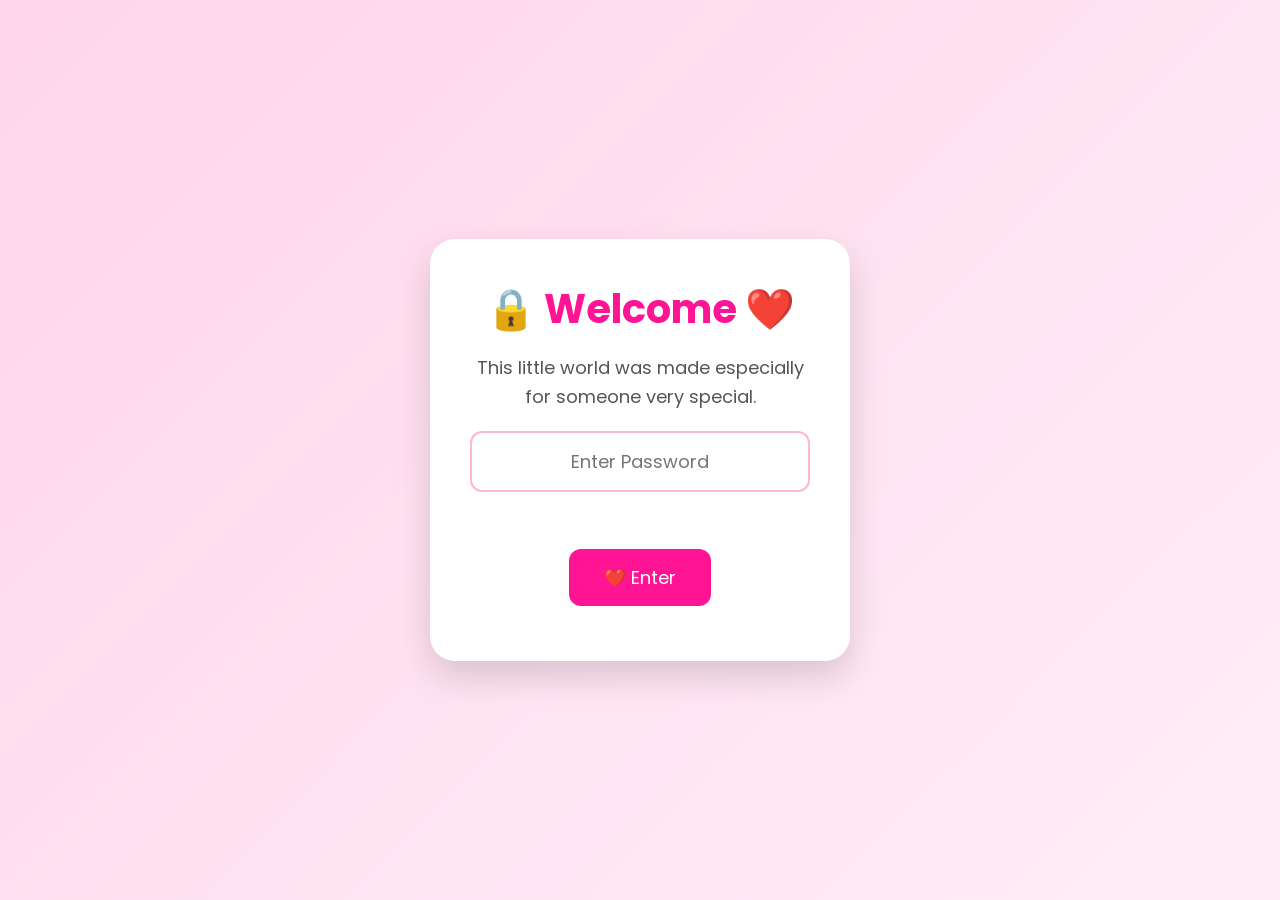
<file: index.html>
<!DOCTYPE html>
<html lang="en">
<head>

<meta charset="UTF-8">
<meta name="viewport" content="width=device-width, initial-scale=1.0">

<title>Our Secret ❤️</title>

<link rel="stylesheet" href="style.css">

</head>

<body class="login-page">

<div class="login-box">

<h1>🔒 Welcome ❤️</h1>

<p>
This little world was made especially for someone very special.
</p>

<input
type="password"
id="password"
placeholder="Enter Password">

<br><br>

<button onclick="checkPassword()">
❤️ Enter
</button>

<p id="error"></p>

</div>

<script>

function checkPassword(){

const pass=document.getElementById("password").value;

if(pass==="Gu khau"){

document.body.classList.add("fade");

setTimeout(function(){

window.location.href="home.html";

},1000);

}else{

document.getElementById("error").innerHTML=
"❌ Wrong Password";

}

}

document.getElementById("password")
.addEventListener("keypress",function(e){

if(e.key==="Enter"){

checkPassword();

}

});

</script>


</body>
</html>
</file>
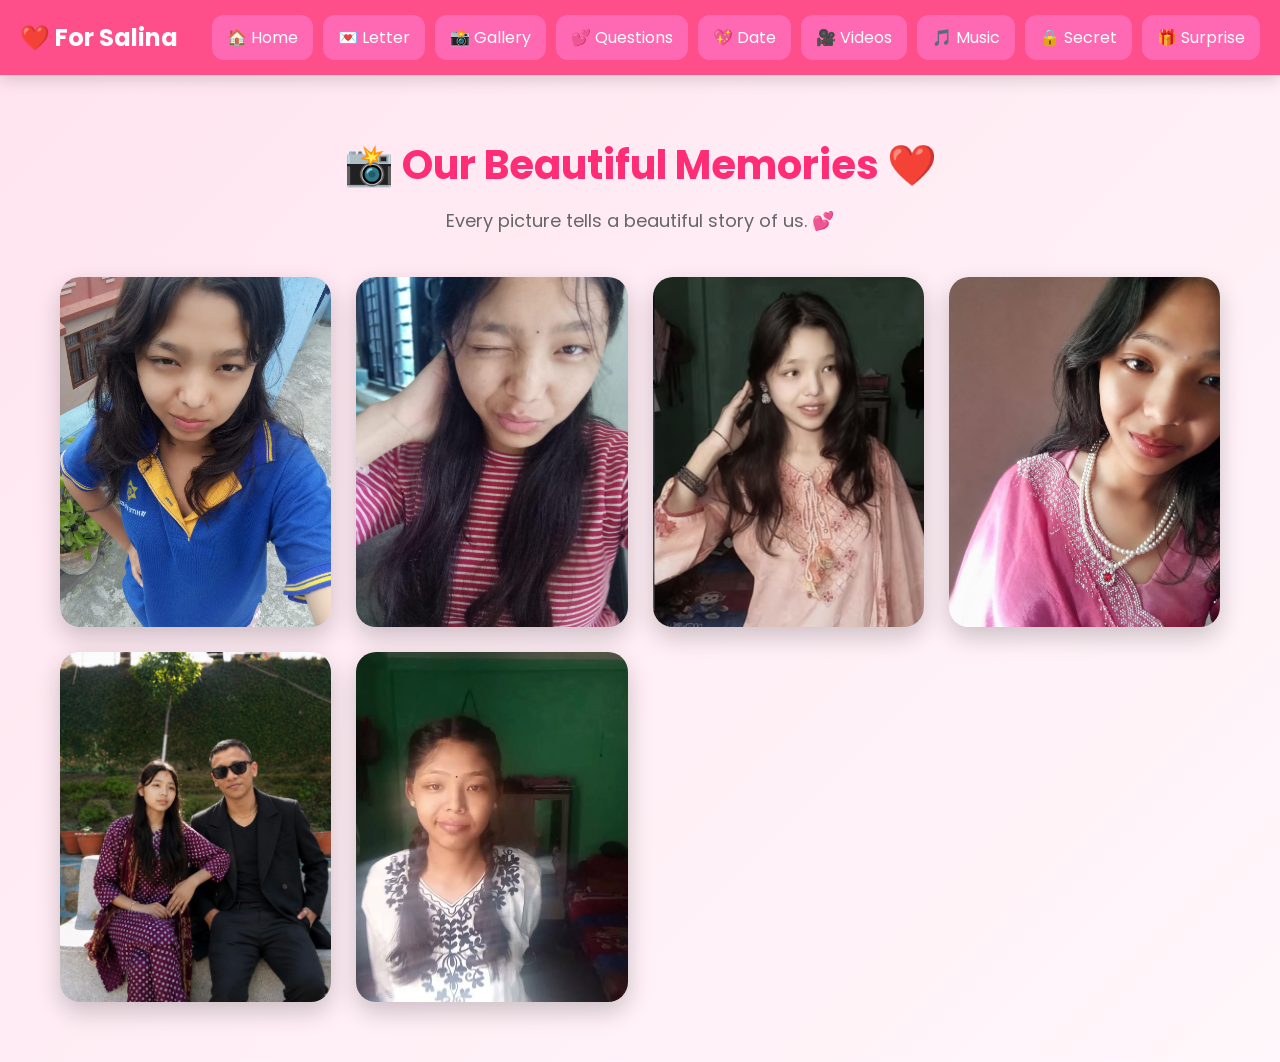
<file: gallery.html>
<!DOCTYPE html>
<html lang="en">

<head>
<meta charset="UTF-8">
<meta name="viewport" content="width=device-width, initial-scale=1.0">

<title>Our Gallery ❤️</title>

<link rel="stylesheet" href="style.css">

<style>

.gallery-container{
max-width:1200px;
margin:40px auto;
padding:20px;
}

.gallery-title{
text-align:center;
font-size:40px;
margin-bottom:10px;
color:#ff2d75;
}

.gallery-sub{
text-align:center;
font-size:18px;
margin-bottom:40px;
color:#666;
}

.gallery{

display:grid;
grid-template-columns:repeat(auto-fit,minmax(250px,1fr));
gap:25px;

}

.gallery img{

width:100%;
height:350px;
object-fit:cover;
border-radius:20px;
cursor:pointer;
transition:.4s;
box-shadow:0 10px 25px rgba(0,0,0,.2);

}

.gallery img:hover{

transform:scale(1.05);

}

#popup{

display:none;
position:fixed;
left:0;
top:0;
width:100%;
height:100%;
background:rgba(0,0,0,.9);
justify-content:center;
align-items:center;
z-index:9999;

}

#popup img{

max-width:90%;
max-height:90%;
border-radius:20px;

}

#close{

position:absolute;
top:20px;
right:30px;
font-size:45px;
color:white;
cursor:pointer;

}

</style>

</head>

<body>

<nav>

<div class="logo">❤️ For Salina</div>

<div class="menu-btn" onclick="toggleMenu()">☰</div>

<div class="menu" id="menu">

<a href="home.html">🏠 Home</a>
<a href="letter.html">💌 Letter</a>
<a href="gallery.html">📸 Gallery</a>
<a href="questions.html">💕 Questions</a>
<a href="date.html">💖 Date</a>
<a href="video.html">🎥 Videos</a>
<a href="music.html">🎵 Music</a>
<a href="secret.html">🔒 Secret</a>
<a href="surprise.html">🎁 Surprise</a>

</div>

</nav>

<div class="gallery-container">

<h1 class="gallery-title">📸 Our Beautiful Memories ❤️</h1>

<p class="gallery-sub">
Every picture tells a beautiful story of us. 💕
</p>

<div class="gallery">

<img src="photo1.png" onclick="openPhoto(this.src)">
<img src="photo2.png" onclick="openPhoto(this.src)">
<img src="photo3.png" onclick="openPhoto(this.src)">
<img src="photo4.png" onclick="openPhoto(this.src)">
<img src="photo5.png" onclick="openPhoto(this.src)">
<img src="photo6.jpg" onclick="openPhoto(this.src)">

</div>

</div>

<div id="popup">

<span id="close" onclick="closePhoto()">&times;</span>

<img id="popupImg">

</div>

<script>

window.toggleMenu=function(){

document.getElementById("menu").classList.toggle("show");

}

function openPhoto(src){

document.getElementById("popup").style.display="flex";
document.getElementById("popupImg").src=src;

}

function closePhoto(){

document.getElementById("popup").style.display="none";

}

</script>

</body>

</html>
</file>
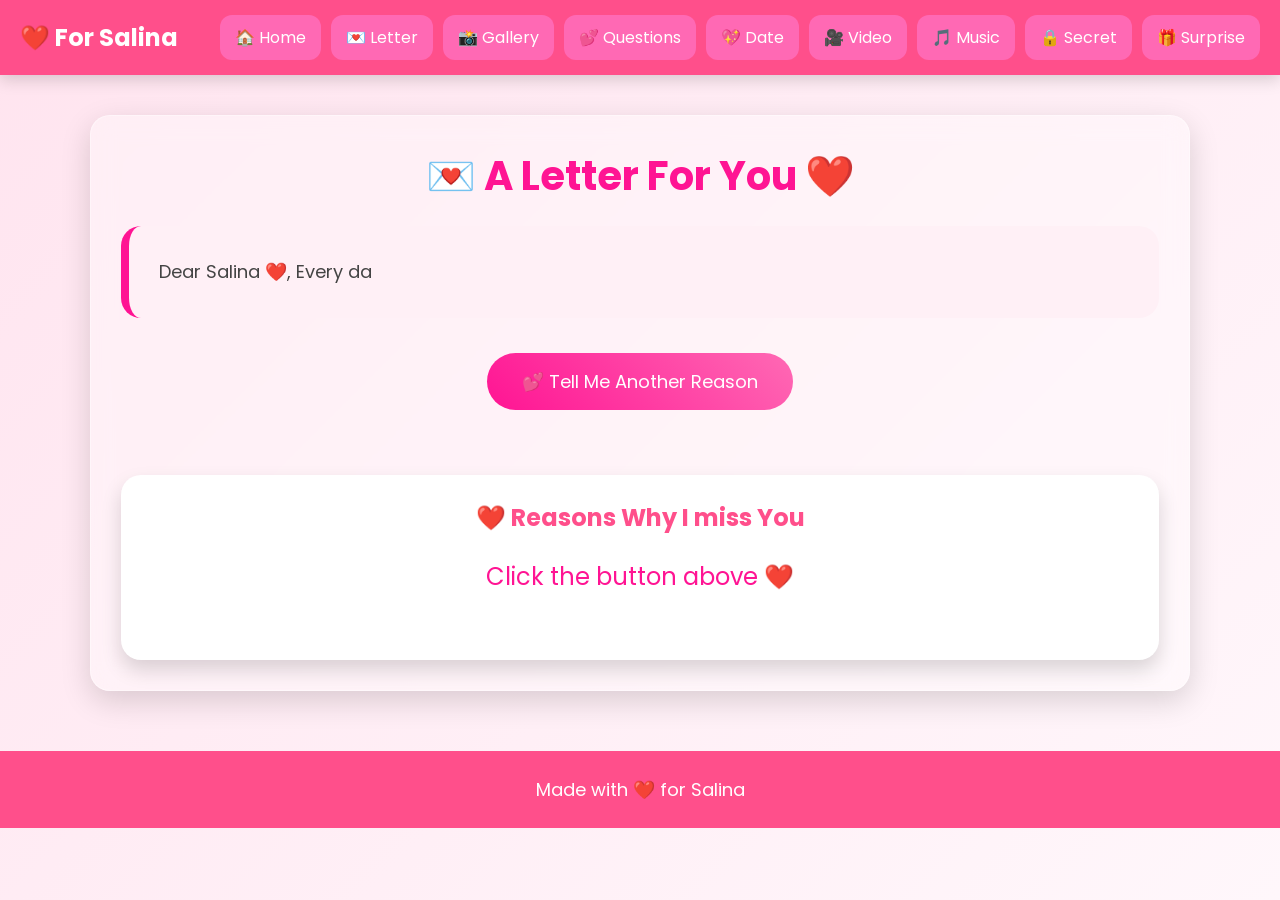
<file: letter.html>
<!DOCTYPE html>
<html lang="en">
<head>

<meta charset="UTF-8">
<meta name="viewport" content="width=device-width, initial-scale=1.0">

<title>Love Letter ❤️</title>

<link rel="stylesheet" href="style.css">

</head>

<body>

<!-- Navigation -->

<nav>

<div class="logo">
❤️ For Salina
</div>

<div class="menu-btn" onclick="toggleMenu()">
☰
</div>

<div class="menu" id="menu">

<a href="home.html">🏠 Home</a>
<a href="letter.html">💌 Letter</a>
<a href="gallery.html">📸 Gallery</a>
<a href="questions.html">💕 Questions</a>
<a href="date.html">💖 Date</a>
<a href="video.html">🎥 Video</a>
<a href="music.html">🎵 Music</a>
<a href="secret.html">🔒 Secret</a>
<a href="surprise.html">🎁 Surprise</a>

</div>

</nav>

<div class="container glass">

<h1>💌 A Letter For You ❤️</h1>

<div class="letter">

<p id="typing"></p>

</div>

<br>

<center>

<button class="pink-btn" onclick="showLoveReason()">
💕 Tell Me Another Reason
</button>

</center>

<br>

<div class="love-box">

<h2>❤️ Reasons Why I miss You</h2>

<p id="loveReason">

Click the button above ❤️

</p>

</div>

</div>

<footer>

Made with ❤️ for Salina

</footer>

<button id="topBtn" onclick="topPage()">⬆</button>

<script src="script.js"></script>

<script>

const message = `

Dear Salina ❤️,

Every day with you is my favorite day.

Your smile makes my day brighter.
Your laugh makes me happy.
You make my world a better place.

Thank you for always being yourself.

No matter where life takes us,
I will always care about you.

I hope this little website reminds you
how special you are to me.

❤️ Forever Yours ❤️

`;

let i = 0;

function typeLetter(){

    if(i < message.length){

        document.getElementById("typing").innerHTML += message.charAt(i);

        i++;

        setTimeout(typeLetter,40);

    }

}

typeLetter();

</script>

</body>
</html>
</file>
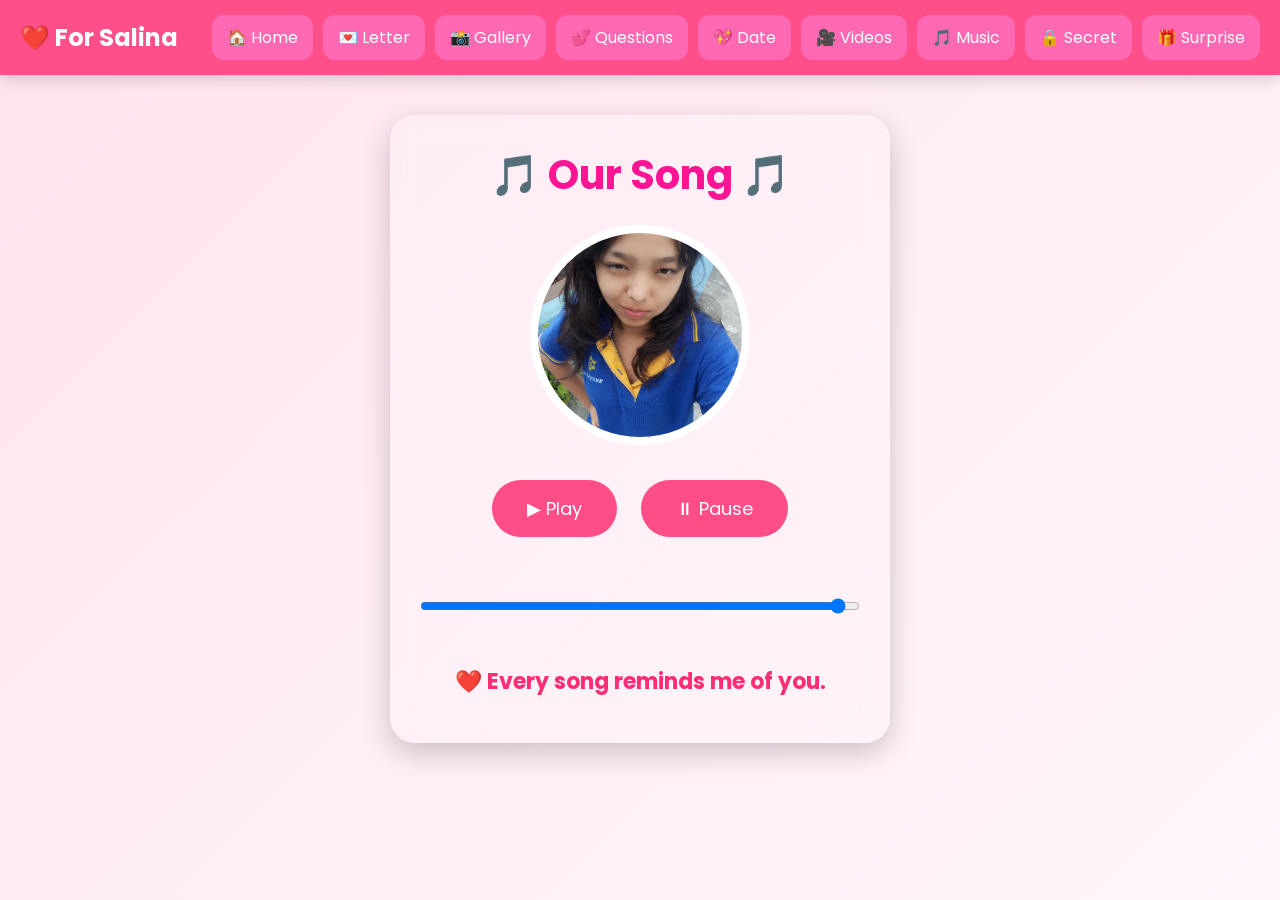
<file: music.html>
<!DOCTYPE html>
<html lang="en">
<head>
<meta charset="UTF-8">
<meta name="viewport" content="width=device-width, initial-scale=1.0">

<title>Our Music ❤️</title>

<link rel="stylesheet" href="style.css">

<style>

.music-card{
max-width:500px;
margin:40px auto;
padding:30px;
text-align:center;
background:rgba(255,255,255,.2);
backdrop-filter:blur(12px);
border-radius:25px;
box-shadow:0 10px 30px rgba(0,0,0,.2);
}

.album{
width:220px;
height:220px;
border-radius:50%;
margin:auto;
overflow:hidden;
border:8px solid white;
animation:spin 10s linear infinite;
animation-play-state:paused;
}

.album.playing{
animation-play-state:running;
}

.album img{
width:100%;
height:100%;
object-fit:cover;
}

@keyframes spin{

from{
transform:rotate(0deg);
}

to{
transform:rotate(360deg);
}

}

.music-btn{

margin:10px;
padding:15px 35px;
font-size:18px;
background:#ff4d88;
color:white;
border:none;
border-radius:40px;
cursor:pointer;
transition:.3s;

}

.music-btn:hover{

transform:scale(1.05);

}

#quote{

margin-top:25px;
font-size:22px;
color:#ff2d75;
font-weight:bold;

}

</style>

</head>

<body>

<nav>

<div class="logo">❤️ For Salina</div>

<div class="menu-btn" onclick="toggleMenu()">☰</div>

<div class="menu" id="menu">
<a href="home.html">🏠 Home</a>
<a href="letter.html">💌 Letter</a>
<a href="gallery.html">📸 Gallery</a>
<a href="questions.html">💕 Questions</a>
<a href="date.html">💖 Date</a>
<a href="video.html">🎥 Videos</a>
<a href="music.html">🎵 Music</a>
<a href="secret.html">🔒 Secret</a>
<a href="surprise.html">🎁 Surprise</a>
</div>

</nav>

<div class="music-card">

<h1>🎵 Our Song 🎵</h1>

<div class="album" id="album">
    <img src="photo1.png" alt="your Photo">
</div>

<br>

<audio id="loveMusic">
    <source src="timro-pratiksha.mp3" type="audio/mpeg">
</audio>
<button class="music-btn" onclick="playSong()">
▶ Play
</button>

<button class="music-btn" onclick="pauseSong()">
⏸ Pause
</button>

<br><br>

<input
type="range"
min="0"
max="1"
step="0.1"
value="1"
oninput="document.getElementById('loveMusic').volume=this.value;">

<h2 id="quote">
❤️ Every song reminds me of you.
</h2>

</div>

<script>

window.toggleMenu=function(){

document.getElementById("menu").classList.toggle("show");

}

const music=document.getElementById("loveMusic");
const album=document.getElementById("album");
const quote=document.getElementById("quote");

const quotes=[

"❤️ Every song reminds me of you.",

"🥰 You're my favorite melody.",

"💕 My heart beats to your rhythm.",

"🌹 You make every moment beautiful.",

"😍 I fall for you every single day.",

"❤️ You're my forever playlist.",

"💖 Home is wherever you are.",

"✨ I never get tired of seeing you."

];

function playSong(){

music.play();

album.classList.add("playing");

quote.innerHTML=quotes[Math.floor(Math.random()*quotes.length)];

if(typeof heartRain==="function") heartRain();
if(typeof fireworks==="function") fireworks();
if(typeof confetti==="function") confetti();

}

function pauseSong(){

music.pause();

album.classList.remove("playing");

}

</script>

</body>
</html>
</file>
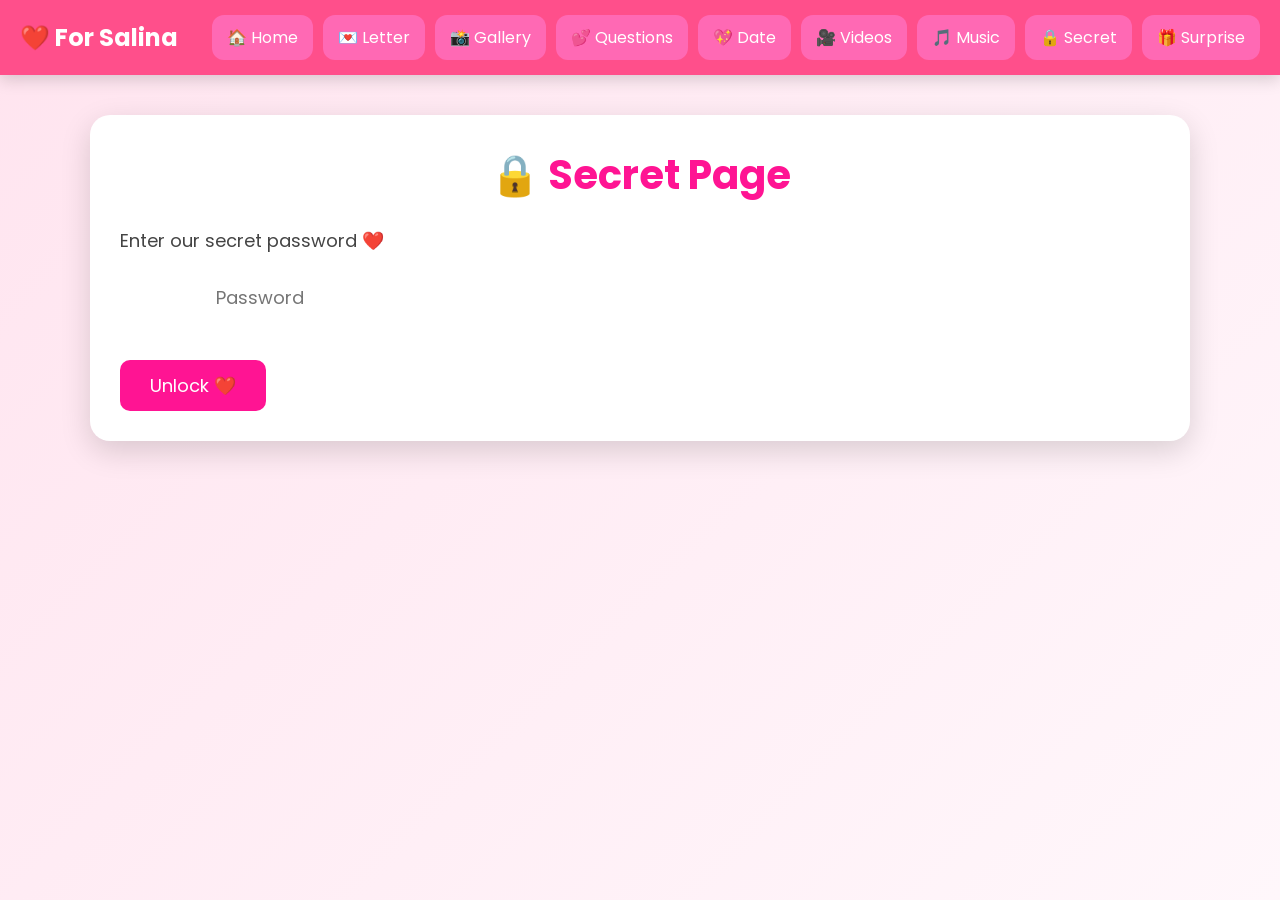
<file: secret.html>
<!DOCTYPE html>
<html lang="en">
<head>
<meta charset="UTF-8">
<meta name="viewport" content="width=device-width, initial-scale=1.0">
<title>Secret ❤️</title>
<link rel="stylesheet" href="style.css">
</head>

<body>

<nav>
<div class="logo">❤️ For Salina</div>

<div class="menu-btn" onclick="toggleMenu()">☰</div>

<div class="menu" id="menu">
<a href="home.html">🏠 Home</a>
<a href="letter.html">💌 Letter</a>
<a href="gallery.html">📸 Gallery</a>
<a href="questions.html">💕 Questions</a>
<a href="date.html">💖 Date</a>
<a href="video.html">🎥 Videos</a>
<a href="music.html">🎵 Music</a>
<a href="secret.html">🔒 Secret</a>
<a href="surprise.html">🎁 Surprise</a>
</div>
</nav>

<div class="container">

<h1>🔒 Secret Page</h1>

<p>Enter our secret password ❤️</p>

<input
type="password"
id="password"
placeholder="Password">

<br><br>

<button onclick="checkPassword()">
Unlock ❤️
</button>

<p id="result"></p>

</div>

<script src="script.js"></script>

</body>
</html>
</file>
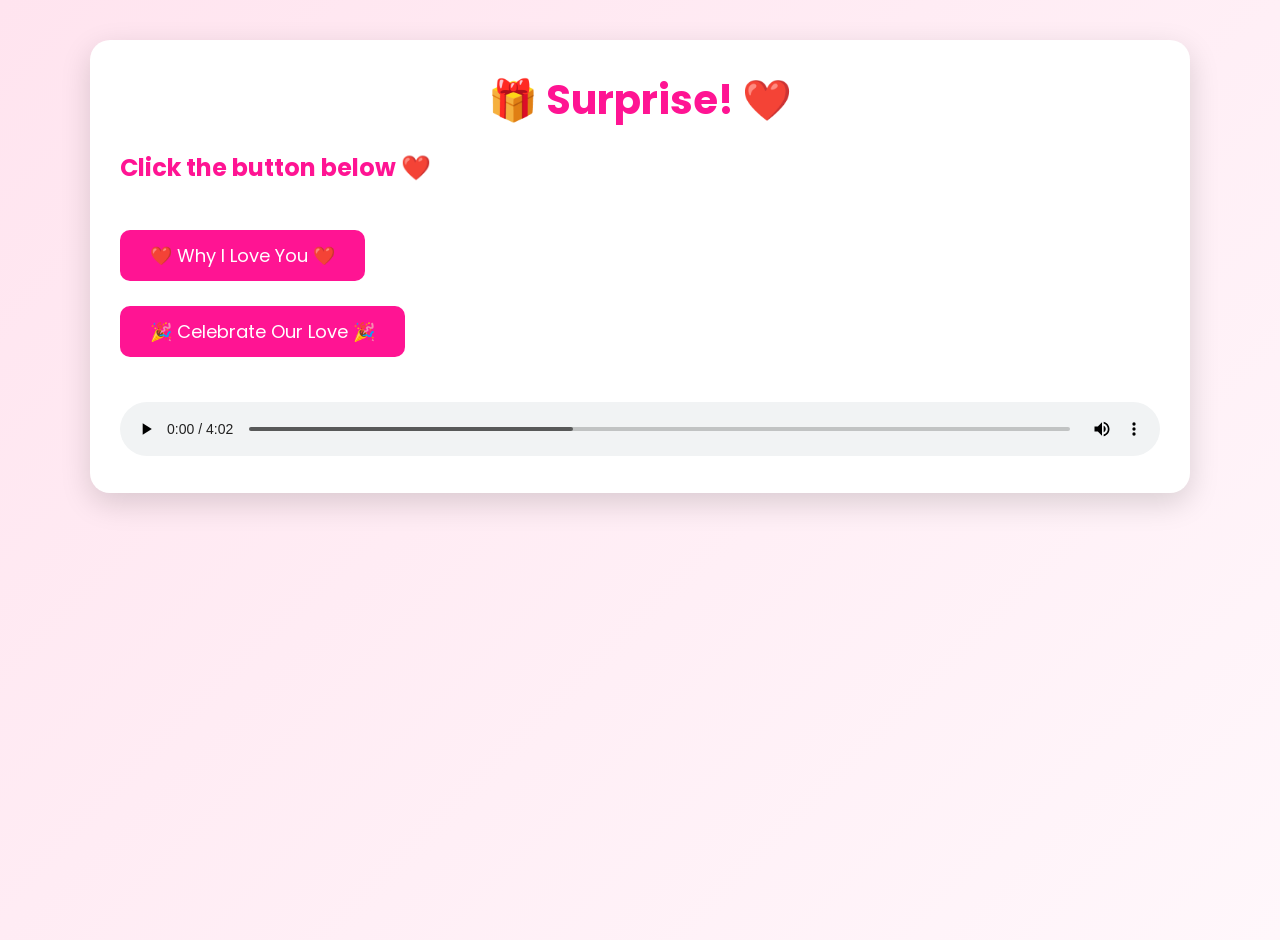
<file: surprise.html>
<!DOCTYPE html>
<html lang="en">
<head>
<meta charset="UTF-8">
<meta name="viewport" content="width=device-width, initial-scale=1.0">
<title>Surprise ❤️</title>
<link rel="stylesheet" href="style.css">
</head>

<body>

<div class="container">

<h1>🎁 Surprise! ❤️</h1>

<h2 id="loveReason">
Click the button below ❤️
</h2>

<button onclick="showLoveReason()">
❤️ Why I Love You ❤️
</button>

<br><br>

<button onclick="heartRain();fireworks();confetti();">
🎉 Celebrate Our Love 🎉
</button>

<br><br>

<audio controls autoplay loop id="loveMusic">
<source src="timro-pratiksha.mp3" type="audio/mpeg">
</audio>

</div>

<script src="script.js"></script>

</body>
</html>
</file>
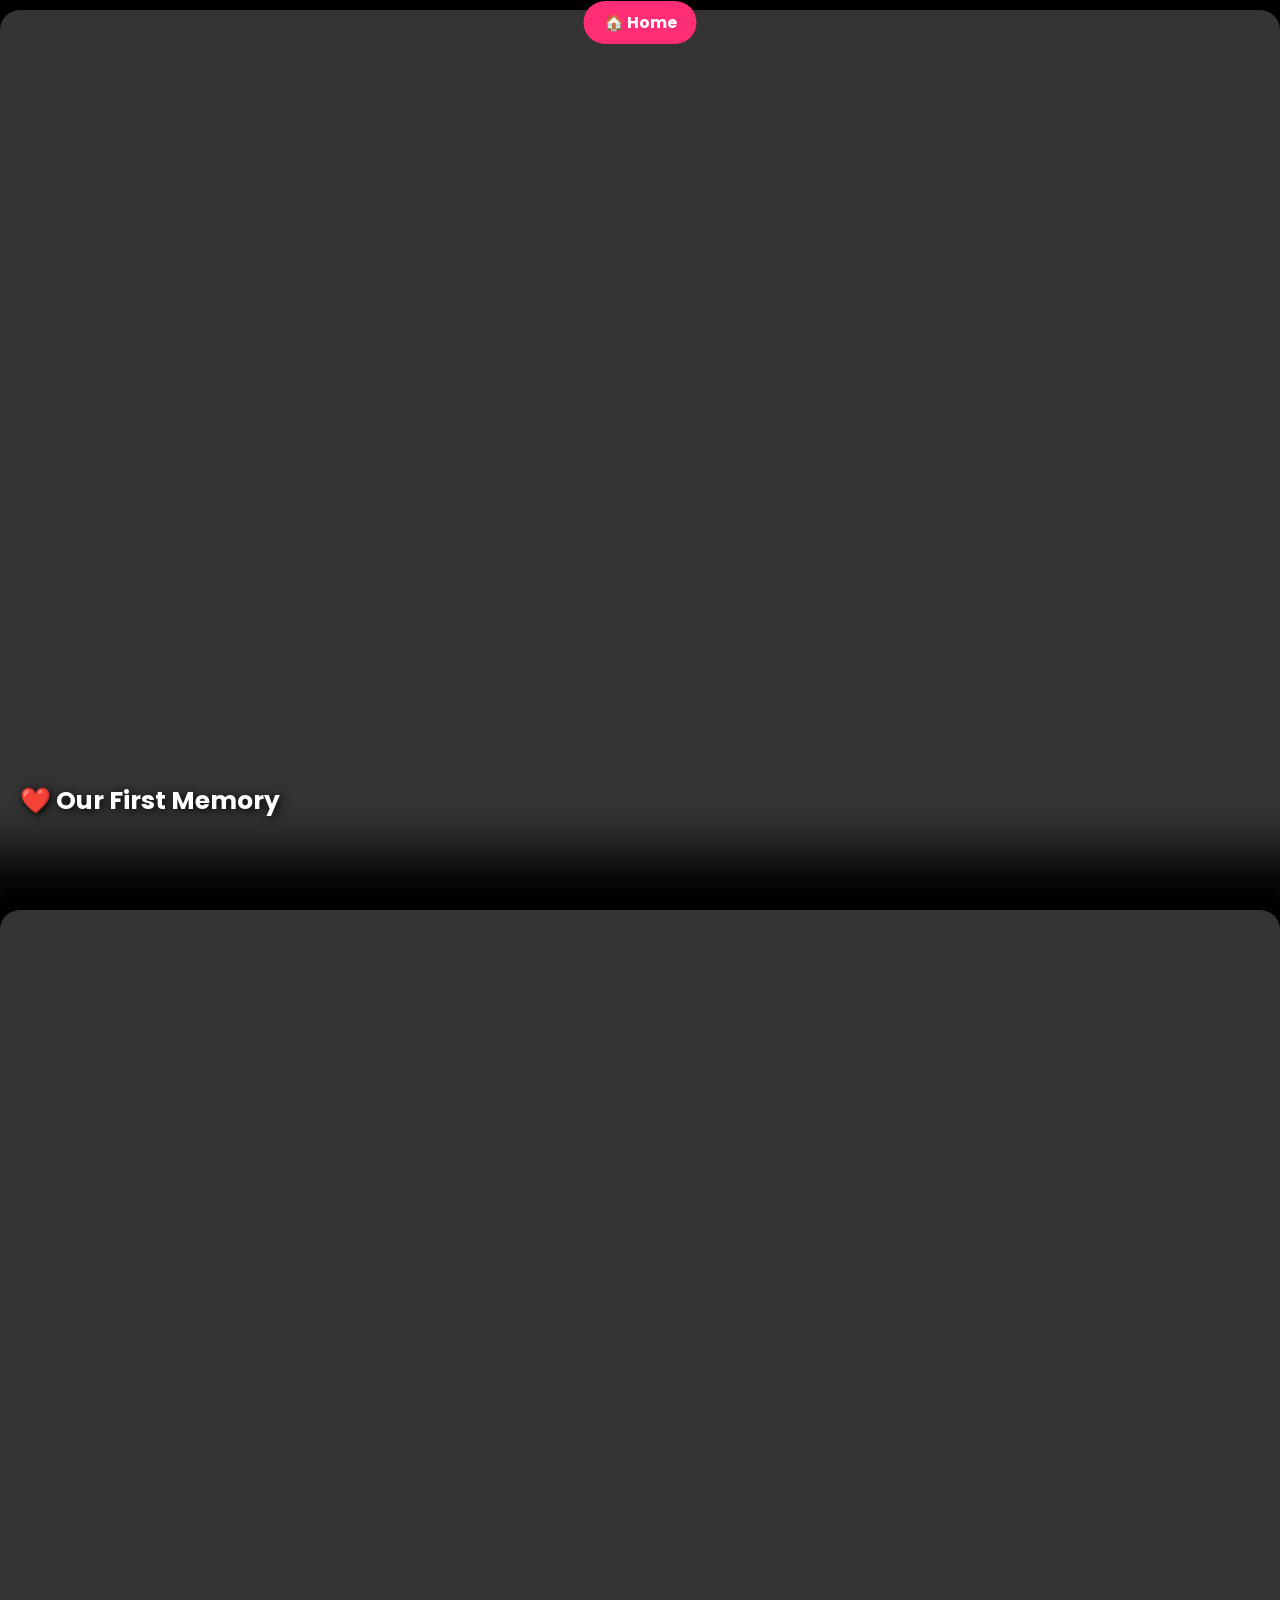
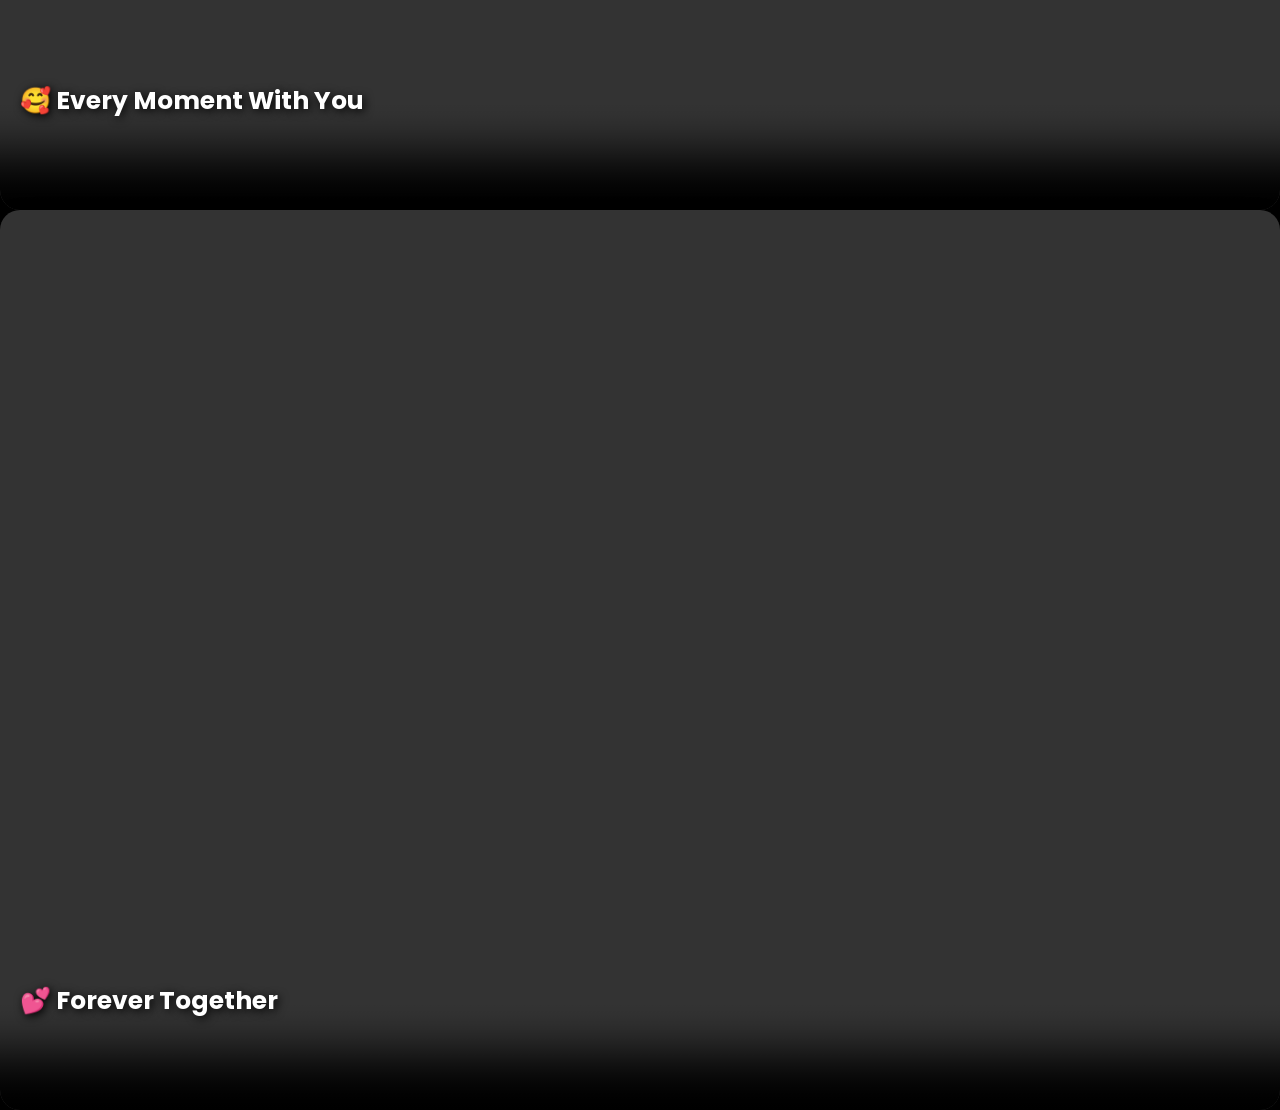
<file: video.html>
<!DOCTYPE html>
<html lang="en">
<head>
<meta charset="UTF-8">
<meta name="viewport" content="width=device-width, initial-scale=1.0">
<title>Our Videos ❤️</title>

<link rel="stylesheet" href="style.css">

<style>

body{
margin:0;
background:black;
font-family:Arial,sans-serif;
overflow-y:scroll;
scroll-snap-type:y mandatory;
}

.video-box{
height:100vh;
width:100%;
position:relative;
scroll-snap-align:start;
display:flex;
justify-content:center;
align-items:center;
}

.video-box video{
width:100%;
height:100%;
object-fit:cover;
}

.caption{
position:absolute;
bottom:80px;
left:20px;
color:white;
font-size:25px;
font-weight:bold;
text-shadow:2px 2px 10px black;
}

.top-bar{
position:fixed;
top:10px;
left:50%;
transform:translateX(-50%);
z-index:1000;
}

.top-bar a{
text-decoration:none;
color:white;
background:#ff2d75;
padding:10px 20px;
border-radius:30px;
font-weight:bold;
}

</style>

</head>

<body>

<div class="top-bar">
<a href="home.html">🏠 Home</a>
</div>

<div class="video-box">

<video controls autoplay muted loop>
<source src="video1.mp4" type="video/mp4">
</video>

<div class="caption">
❤️ Our First Memory
</div>

</div>

<div class="video-box">

<video controls muted loop>
<source src="video2.mp4" type="video/mp4">
</video>

<div class="caption">
🥰 Every Moment With You
</div>

</div>

<div class="video-box">

<video controls muted loop>
<source src="video3.mp4" type="video/mp4">
</video>

<div class="caption">
💕 Forever Together
</div>

</div>

</body>
</html>
</file>
<file: style.css>
/* =====================================
   FOR SALINA ❤️ V2
   PART 1 - GENERAL & NAVIGATION
===================================== */

@import url('https://fonts.googleapis.com/css2?family=Poppins:wght@300;400;600;700&display=swap');

*{
    margin:0;
    padding:0;
    box-sizing:border-box;
    font-family:'Poppins',sans-serif;
}

html{
    scroll-behavior:smooth;
}

body{
    background:linear-gradient(135deg,#ffe4ef,#fff7fb);
    color:#444;
    overflow-x:hidden;
    min-height:100vh;
}

/* ================= NAVIGATION ================= */

nav{
    background:#ff4f8b;
    display:flex;
    justify-content:space-between;
    align-items:center;
    padding:15px 20px;
    position:sticky;
    top:0;
    z-index:999;
    box-shadow:0 5px 15px rgba(0,0,0,.15);
}

.logo{
    color:white;
    font-size:24px;
    font-weight:bold;
}

.menu{
    display:flex;
    gap:10px;
}

.menu a{
    text-decoration:none;
    color:white;
    background:#ff69b4;
    padding:10px 15px;
    border-radius:12px;
    transition:.3s;
}

.menu a:hover{
    background:#ff1493;
    transform:translateY(-2px);
}

.menu-btn{
    display:none;
    font-size:30px;
    color:white;
    cursor:pointer;
}

/* ================= MOBILE MENU ================= */

@media(max-width:768px){

.menu-btn{
display:block;
}

.menu{
display:none;
position:absolute;
top:70px;
left:0;
width:100%;
background:#ff4f8b;
flex-direction:column;
padding:15px;
}

.menu.show{
display:flex;
}

.menu a{
margin:5px 0;
text-align:center;
width:100%;
}

}

/* ================= CONTAINER ================= */

.container{
    width:90%;
    max-width:1100px;
    margin:40px auto;
    background:white;
    padding:30px;
    border-radius:20px;
    box-shadow:0 10px 30px rgba(0,0,0,.15);
}

/* ================= HEADINGS ================= */

h1{
    color:#ff1493;
    text-align:center;
    margin-bottom:20px;
    font-size:40px;
}

h2{
    color:#ff4f8b;
    margin-bottom:15px;
}

p{
    font-size:18px;
    line-height:1.8;
}

/* ================= BUTTONS ================= */

button,
input[type=submit]{

background:#ff1493;
color:white;
border:none;
padding:14px 30px;
border-radius:15px;
font-size:18px;
cursor:pointer;
transition:.3s;

}

button:hover,
input[type=submit]:hover{

background:#ff0066;
transform:scale(1.05);

}

/* ================= INPUTS ================= */

input,
textarea{

width:100%;
padding:12px;
border:2px solid pink;
border-radius:12px;
margin:12px 0;
font-size:16px;

}

textarea{
min-height:140px;
}

/* ================= IMAGES ================= */

img{
max-width:100%;
display:block;
border-radius:18px;
}

/* ================= FOOTER ================= */

footer{
text-align:center;
padding:30px;
color:#ff1493;
font-size:18px;
}
/* =====================================
   PART 2 - GALLERY, CARDS & QUESTIONS
===================================== */

/* ================= GALLERY ================= */

.gallery{
    display:grid;
    grid-template-columns:repeat(auto-fit,minmax(250px,1fr));
    gap:20px;
    margin-top:30px;
}

.gallery img{
    width:100%;
    height:300px;
    object-fit:cover;
    border-radius:20px;
    cursor:pointer;
    transition:.4s;
    box-shadow:0 10px 20px rgba(0,0,0,.15);
}

.gallery img:hover{
    transform:scale(1.05);
    box-shadow:0 15px 30px rgba(255,20,147,.35);
}

/* ================= IMAGE POPUP ================= */

.popup{
    display:none;
    position:fixed;
    left:0;
    top:0;
    width:100%;
    height:100%;
    background:rgba(0,0,0,.9);
    justify-content:center;
    align-items:center;
    z-index:9999;
}

.popup img{
    max-width:90%;
    max-height:90%;
    border-radius:20px;
    border:5px solid white;
}

.close{
    position:absolute;
    top:20px;
    right:35px;
    color:white;
    font-size:45px;
    cursor:pointer;
}

/* ================= LOVE CARDS ================= */

.card{
    background:white;
    border-radius:20px;
    padding:25px;
    margin:25px 0;
    box-shadow:0 10px 20px rgba(0,0,0,.15);
    transition:.3s;
}

.card:hover{
    transform:translateY(-6px);
}

/* ================= LOVE LETTER ================= */

.letter{
    background:#fff0f6;
    border-left:8px solid #ff1493;
    padding:30px;
    border-radius:20px;
    font-size:20px;
    line-height:2;
}

/* ================= QUESTIONS ================= */

.question{
    background:#fff5fa;
    padding:20px;
    border-radius:20px;
    margin:20px 0;
    box-shadow:0 5px 15px rgba(0,0,0,.1);
}

.question label{
    display:block;
    color:#ff1493;
    font-weight:bold;
    font-size:20px;
    margin-bottom:12px;
}

.question input,
.question textarea{
    background:white;
}

/* ================= PROGRESS BAR ================= */

.progress{
    width:100%;
    background:#ffd6e8;
    border-radius:30px;
    overflow:hidden;
    margin-bottom:25px;
}

.progress-bar{
    width:0%;
    height:15px;
    background:#ff1493;
    transition:.4s;
}

/* ================= LOVE REASONS ================= */

.love-box{
    background:white;
    border-radius:20px;
    padding:25px;
    text-align:center;
    margin-top:30px;
    box-shadow:0 10px 20px rgba(0,0,0,.15);
}

#loveReason{
    color:#ff1493;
    font-size:24px;
    margin:20px 0;
    min-height:60px;
}

.reason-btn{
    background:#ff1493;
    color:white;
    border:none;
    padding:15px 30px;
    border-radius:15px;
    cursor:pointer;
    transition:.3s;
}

.reason-btn:hover{
    transform:scale(1.08);
}

/* ================= RESPONSIVE ================= */

@media(max-width:768px){

.gallery{
grid-template-columns:1fr;
}

.gallery img{
height:auto;
}

.letter{
font-size:18px;
padding:20px;
}

.question{
padding:15px;
}

}
/* =====================================
   PART 3 - DATE, VIDEO & MUSIC
===================================== */

/* ================= DATE PAGE ================= */

.date-container{
    text-align:center;
    padding:60px 20px;
}

.date-container h1{
    color:#ff1493;
    font-size:45px;
    margin-bottom:15px;
}

.date-container p{
    font-size:24px;
    color:#ff4f8b;
    margin-bottom:35px;
}

.buttons{
    position:relative;
    height:320px;
}

#yesBtn,
#yes{
    background:linear-gradient(45deg,#ff1493,#ff69b4);
    color:white;
    border:none;
    padding:18px 40px;
    border-radius:15px;
    font-size:22px;
    cursor:pointer;
    transition:.3s;
    box-shadow:0 10px 25px rgba(255,20,147,.4);
}

#yesBtn:hover,
#yes:hover{
    transform:scale(1.08);
}

#noBtn,
#no{
    background:#777;
    color:white;
    border:none;
    padding:18px 40px;
    border-radius:15px;
    font-size:22px;
    cursor:pointer;
    position:absolute;
    left:60%;
    top:0;
    transition:.2s;
}

/* ================= SUCCESS CARD ================= */

.success-box{
    background:white;
    max-width:700px;
    margin:auto;
    padding:40px;
    border-radius:25px;
    text-align:center;
    box-shadow:0 15px 35px rgba(0,0,0,.2);
}

.success-box h1{
    color:#ff1493;
    font-size:55px;
}

.success-box p{
    font-size:24px;
}

/* ================= VIDEO ================= */

video{
    width:100%;
    border-radius:20px;
    margin-top:20px;
    box-shadow:0 10px 25px rgba(0,0,0,.2);
}

.record-btn{
    margin-top:20px;
}

/* ================= MUSIC ================= */

.music-player{
    background:white;
    padding:25px;
    border-radius:20px;
    text-align:center;
    box-shadow:0 10px 25px rgba(0,0,0,.15);
}

audio{
    width:100%;
    margin-top:20px;
}

/* ================= HEART ANIMATION ================= */

.floating-heart{
    position:fixed;
    bottom:-50px;
    pointer-events:none;
    animation:floatHeart 8s linear forwards;
    z-index:9999;
}

@keyframes floatHeart{

0%{
transform:translateY(0) scale(.8);
opacity:1;
}

100%{
transform:translateY(-120vh) rotate(360deg) scale(1.5);
opacity:0;
}

}

/* ================= FIREWORK ================= */

.firework{
    position:fixed;
    width:12px;
    height:12px;
    border-radius:50%;
    animation:explode .8s ease-out forwards;
}

@keyframes explode{

0%{
transform:scale(.2);
opacity:1;
}

100%{
transform:scale(8);
opacity:0;
}

}

/* ================= MOBILE ================= */

@media(max-width:768px){

.date-container h1{
font-size:32px;
}

.date-container p{
font-size:18px;
}

#yesBtn,
#yes,
#noBtn,
#no{
font-size:18px;
padding:15px 30px;
}

.buttons{
height:250px;
}

.music-player{
padding:20px;
}

}
/* =====================================
   PART 4 - ANIMATIONS & FINAL TOUCHES
===================================== */

/* Fade Animation */
.fade{
    animation:fadeIn 1s ease;
}

@keyframes fadeIn{
    from{
        opacity:0;
        transform:translateY(20px);
    }
    to{
        opacity:1;
        transform:translateY(0);
    }
}

/* Floating Hearts Background */
.bg-heart{
    position:fixed;
    bottom:-40px;
    color:#ff69b4;
    pointer-events:none;
    animation:bgFloat 10s linear infinite;
    opacity:.7;
}

@keyframes bgFloat{
    0%{
        transform:translateY(0) rotate(0deg);
        opacity:1;
    }
    100%{
        transform:translateY(-120vh) rotate(360deg);
        opacity:0;
    }
}

/* Glass Card */
.glass{
    background:rgba(255,255,255,.35);
    backdrop-filter:blur(12px);
    border-radius:20px;
    border:1px solid rgba(255,255,255,.4);
    box-shadow:0 10px 30px rgba(0,0,0,.15);
}

/* Hero Section */
.hero{
    text-align:center;
    padding:80px 20px;
}

.hero img{
    width:220px;
    height:220px;
    object-fit:cover;
    border-radius:50%;
    border:6px solid white;
    box-shadow:0 15px 35px rgba(255,20,147,.35);
    margin:auto;
}

.hero h1{
    margin-top:25px;
    font-size:50px;
}

.hero p{
    color:#ff4f8b;
    font-size:22px;
}

/* Cute Buttons */
.pink-btn{
    display:inline-block;
    margin:10px;
    background:linear-gradient(45deg,#ff1493,#ff69b4);
    color:white;
    text-decoration:none;
    padding:15px 35px;
    border-radius:30px;
    transition:.3s;
}

.pink-btn:hover{
    transform:translateY(-4px) scale(1.05);
}

/* Countdown */
#countdown{
    margin-top:20px;
    font-size:26px;
    color:#ff1493;
    font-weight:bold;
}

/* Scroll Button */
#topBtn{
    position:fixed;
    right:20px;
    bottom:20px;
    width:50px;
    height:50px;
    border:none;
    border-radius:50%;
    background:#ff1493;
    color:white;
    font-size:22px;
    cursor:pointer;
    display:none;
    z-index:999;
}

#topBtn:hover{
    background:#ff0066;
}

/* Footer */
footer{
    margin-top:60px;
    background:#ff4f8b;
    color:white;
    text-align:center;
    padding:25px;
    font-size:18px;
}

/* Responsive */
@media(max-width:768px){

.hero{
padding:50px 15px;
}

.hero img{
width:170px;
height:170px;
}

.hero h1{
font-size:34px;
}

.hero p{
font-size:18px;
}

.pink-btn{
display:block;
width:100%;
margin:10px 0;
}

#countdown{
font-size:20px;
}

}
input[type=password]{

width:280px;
padding:12px;
font-size:18px;
border:none;
border-radius:10px;
outline:none;
text-align:center;
margin-top:15px;

}

button{

background:#ff1493;
color:white;
padding:12px 30px;
border:none;
border-radius:10px;
font-size:18px;
cursor:pointer;
transition:.3s;

}

button:hover{

background:#ff69b4;
transform:scale(1.05);

}
/* LOGIN PAGE */

.login-page{

display:flex;
justify-content:center;
align-items:center;
height:100vh;
background:linear-gradient(135deg,#ffd6ea,#ffeef8);
overflow:hidden;

}

.login-box{

width:90%;
max-width:420px;

background:white;

padding:40px;

border-radius:25px;

text-align:center;

box-shadow:0 15px 35px rgba(0,0,0,.15);

animation:pop .8s;

}

.login-box h1{

color:#ff1493;
margin-bottom:15px;

}

.login-box p{

color:#555;

line-height:1.6;

}

.login-box input{

width:100%;

padding:15px;

font-size:18px;

border:2px solid #ffb6d5;

border-radius:12px;

outline:none;

margin-top:20px;

}

.login-box input:focus{

border-color:#ff1493;

}

.login-box button{

margin-top:20px;

padding:15px 35px;

background:#ff1493;

color:white;

border:none;

border-radius:12px;

font-size:18px;

cursor:pointer;

transition:.3s;

}

.login-box button:hover{

background:#ff4fa0;

transform:scale(1.05);

}

#error{

margin-top:15px;

font-weight:bold;

color:red;

}

.fade{

animation:fadeout 1s forwards;

}

@keyframes fadeout{

to{

opacity:0;

}

}

@keyframes pop{

from{

transform:scale(.8);

opacity:0;

}

to{

transform:scale(1);

opacity:1;

}

}
.love-video{

width:100%;

max-width:800px;

border-radius:20px;

box-shadow:0 10px 30px rgba(255,20,147,.3);

margin-top:20px;

}
/* =========================
   INSTAGRAM REELS
========================= */

.reels-page{
    margin:0;
    background:#000;
    overflow-y:scroll;
    scroll-snap-type:y mandatory;
    height:100vh;
}

.reels-container{
    width:100%;
}

.reel{
    position:relative;
    width:100%;
    height:100vh;
    scroll-snap-align:start;
    display:flex;
    justify-content:center;
    align-items:center;
    background:black;
}

.reel video{
    width:100%;
    height:100%;
    object-fit:cover;
}

.caption{
    position:absolute;
    bottom:80px;
    left:20px;
    color:white;
    font-size:24px;
    font-weight:bold;
    text-shadow:2px 2px 10px black;
    animation:fadeUp .8s ease;
}

@keyframes fadeUp{

from{
opacity:0;
transform:translateY(30px);
}

to{
opacity:1;
transform:translateY(0);
}

}

/* Play Button */

.play-icon{

position:absolute;

font-size:70px;

color:white;

opacity:.7;

pointer-events:none;

transition:.3s;

}

/* Mobile */

@media(max-width:768px){

.caption{

font-size:18px;
bottom:60px;
left:15px;

}

}
/* ❤️ Double Tap Heart */

@keyframes likeHeart{

0%{
transform:translate(-50%,-50%) scale(.2);
opacity:0;
}

50%{
transform:translate(-50%,-50%) scale(1.3);
opacity:1;
}

100%{
transform:translate(-50%,-150%) scale(1);
opacity:0;
}

}
</file>
